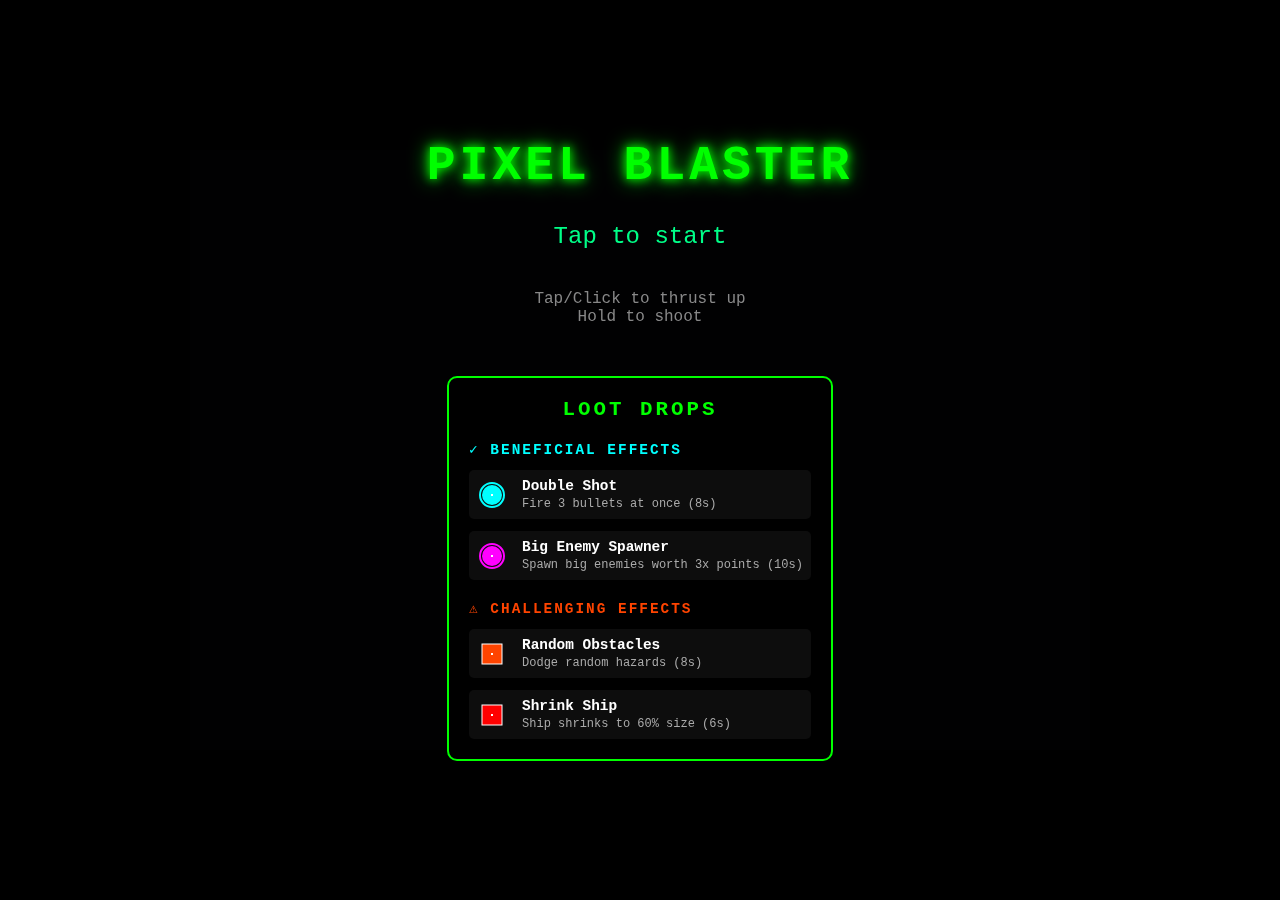
<file: index.html>
<!DOCTYPE html>
<html lang="en">
<head>
    <meta charset="UTF-8">
    <meta name="viewport" content="width=device-width, initial-scale=1.0, user-scalable=no">
    <meta name="theme-color" content="#000000">
    <meta name="description" content="Pixel Blaster - A retro side-scrolling space shooter game">
    <link rel="manifest" href="manifest.json">
    <link rel="stylesheet" href="style.css">
    <title>Pixel Blaster</title>
</head>
<body>
    <div id="gameContainer">
        <canvas id="gameCanvas"></canvas>
        <div id="menu" class="screen active">
            <h1>PIXEL BLASTER</h1>
            <p>Tap to start</p>
            <p class="instructions">Tap/Click to thrust up<br>Hold to shoot</p>
            <div id="lootLegend">
                <h2>LOOT DROPS</h2>
                <div class="legend-section">
                    <h3 class="beneficial-header">✓ BENEFICIAL EFFECTS</h3>
                    <div class="legend-item">
                        <canvas class="loot-icon" data-loot="DOUBLE_SHOT"></canvas>
                        <div class="loot-info">
                            <span class="loot-name">Double Shot</span>
                            <span class="loot-desc">Fire 3 bullets at once (8s)</span>
                        </div>
                    </div>
                    <div class="legend-item">
                        <canvas class="loot-icon" data-loot="BIGGER_ENEMIES"></canvas>
                        <div class="loot-info">
                            <span class="loot-name">Big Enemy Spawner</span>
                            <span class="loot-desc">Spawn big enemies worth 3x points (10s)</span>
                        </div>
                    </div>
                </div>
                <div class="legend-section">
                    <h3 class="challenging-header">⚠ CHALLENGING EFFECTS</h3>
                    <div class="legend-item">
                        <canvas class="loot-icon" data-loot="RANDOM_OBSTACLES"></canvas>
                        <div class="loot-info">
                            <span class="loot-name">Random Obstacles</span>
                            <span class="loot-desc">Dodge random hazards (8s)</span>
                        </div>
                    </div>
                    <div class="legend-item">
                        <canvas class="loot-icon" data-loot="SHRINK_PLAYER"></canvas>
                        <div class="loot-info">
                            <span class="loot-name">Shrink Ship</span>
                            <span class="loot-desc">Ship shrinks to 60% size (6s)</span>
                        </div>
                    </div>
                </div>
            </div>
        </div>
        <div id="gameOver" class="screen">
            <h1>GAME OVER</h1>
            <p id="finalScore">Score: 0</p>
            <p id="highScore">High Score: 0</p>
            <p class="restart">Tap to restart</p>
        </div>
        <div id="hud">
            <div id="score">Score: 0</div>
            <div id="health">Health: ❤❤❤</div>
        </div>
    </div>
    <script src="game.js"></script>
</body>
</html>
</file>
<file: style.css>
* {
    margin: 0;
    padding: 0;
    box-sizing: border-box;
    -webkit-tap-highlight-color: transparent;
}

body {
    font-family: 'Courier New', monospace;
    background: #000;
    color: #fff;
    overflow: hidden;
    touch-action: none;
}

#gameContainer {
    position: relative;
    width: 100vw;
    height: 100vh;
    display: flex;
    justify-content: center;
    align-items: center;
}

#gameCanvas {
    display: block;
    background: #0a0a1a;
    image-rendering: pixelated;
    image-rendering: crisp-edges;
}

.screen {
    position: absolute;
    top: 0;
    left: 0;
    width: 100%;
    height: 100%;
    display: none;
    flex-direction: column;
    justify-content: center;
    align-items: center;
    background: rgba(0, 0, 0, 0.9);
    z-index: 10;
    text-align: center;
    padding: 20px;
    overflow-y: auto;
    overflow-x: hidden;
    -webkit-overflow-scrolling: touch;
}

.screen.active {
    display: flex;
}

.screen h1 {
    font-size: 3rem;
    color: #00ff00;
    text-shadow: 0 0 10px #00ff00, 0 0 20px #00ff00;
    margin-bottom: 20px;
    letter-spacing: 4px;
}

.screen p {
    font-size: 1.5rem;
    margin: 10px 0;
    color: #00ff88;
}

.screen .instructions {
    font-size: 1rem;
    color: #888;
    margin-top: 30px;
}

.screen .restart {
    color: #00ff88;
    animation: pulse 1.5s ease-in-out infinite;
}

#lootLegend {
    margin-top: 40px;
    padding: 20px;
    background: rgba(0, 0, 0, 0.7);
    border: 2px solid #00ff00;
    border-radius: 10px;
    max-width: 500px;
    text-align: left;
}

#lootLegend h2 {
    font-size: 1.3rem;
    color: #00ff00;
    text-align: center;
    margin-bottom: 20px;
    letter-spacing: 3px;
}

#lootLegend h3 {
    font-size: 0.9rem;
    margin-bottom: 12px;
    letter-spacing: 2px;
}

.beneficial-header {
    color: #00ffff;
}

.challenging-header {
    color: #ff4400;
}

.legend-section {
    margin-bottom: 20px;
}

.legend-section:last-child {
    margin-bottom: 0;
}

.legend-item {
    display: flex;
    align-items: center;
    margin-bottom: 12px;
    padding: 8px;
    background: rgba(255, 255, 255, 0.05);
    border-radius: 5px;
}

.legend-item:last-child {
    margin-bottom: 0;
}

.loot-icon {
    width: 30px;
    height: 30px;
    margin-right: 15px;
    flex-shrink: 0;
}

.loot-info {
    display: flex;
    flex-direction: column;
    gap: 3px;
}

.loot-name {
    font-size: 0.9rem;
    font-weight: bold;
    color: #ffffff;
}

.loot-desc {
    font-size: 0.75rem;
    color: #aaaaaa;
}

#hud {
    position: absolute;
    top: 20px;
    left: 20px;
    right: 20px;
    display: none;
    justify-content: space-between;
    z-index: 5;
    font-size: 1.2rem;
    color: #00ff00;
    text-shadow: 0 0 5px #000, 2px 2px 0 #000;
    pointer-events: none;
}

#hud.active {
    display: flex;
}

#score {
    text-align: left;
}

#health {
    text-align: right;
}

@keyframes pulse {
    0%, 100% {
        opacity: 1;
    }
    50% {
        opacity: 0.5;
    }
}

.high-score-link {
    position: absolute;
    top: 20px;
    right: 20px;
    background: rgba(255, 170, 0, 0.9);
    color: #000;
    border: 2px solid #ffaa00;
    padding: 8px 12px;
    font-size: 1.5rem;
    cursor: pointer;
    border-radius: 50%;
    box-shadow: 0 0 15px #ffaa00;
    transition: all 0.3s;
    z-index: 20;
}

.high-score-link:hover {
    background: #ffaa00;
    box-shadow: 0 0 25px #ffaa00;
    transform: scale(1.1);
}

.high-score-link:active {
    transform: scale(0.95);
}

.high-score-list {
    background: rgba(0, 0, 0, 0.8);
    border: 2px solid #ffaa00;
    border-radius: 10px;
    padding: 20px;
    max-width: 600px;
    margin: 20px auto;
}

.high-score-entry {
    display: grid;
    grid-template-columns: 40px 60px 100px 80px 120px;
    gap: 10px;
    padding: 10px 20px;
    margin: 5px 0;
    background: rgba(0, 255, 0, 0.1);
    border: 1px solid #00ff00;
    border-radius: 5px;
    font-family: 'Courier New', monospace;
    font-size: 1.1rem;
    align-items: center;
}

.high-score-entry.top3 {
    background: rgba(255, 170, 0, 0.2);
    border-color: #ffaa00;
    font-size: 1.3rem;
    font-weight: bold;
}

.high-score-rank {
    color: #ffaa00;
    min-width: 40px;
}

.high-score-name {
    color: #00ff00;
    min-width: 60px;
    text-align: center;
}

.high-score-score {
    color: #00ffff;
    min-width: 100px;
    text-align: right;
}

.high-score-distance {
    color: #ff00ff;
    min-width: 80px;
    text-align: right;
}

.high-score-date {
    color: #888;
    min-width: 120px;
    text-align: right;
    font-size: 0.9rem;
}

.menu-button {
    background: #00ff00;
    color: #000;
    border: 2px solid #00ff00;
    padding: 12px 30px;
    font-family: 'Courier New', monospace;
    font-size: 1rem;
    font-weight: bold;
    cursor: pointer;
    margin: 10px;
    border-radius: 5px;
    text-transform: uppercase;
    letter-spacing: 2px;
    transition: all 0.3s;
    box-shadow: 0 0 10px #00ff00;
}

.menu-button:hover {
    background: #00cc00;
    box-shadow: 0 0 20px #00ff00;
    transform: scale(1.05);
}

.menu-button:active {
    transform: scale(0.95);
}

.menu-button:disabled {
    background: #333;
    color: #666;
    border-color: #333;
    box-shadow: none;
    cursor: not-allowed;
    opacity: 0.5;
}

.back-button {
    background: #ff6600;
    border-color: #ff6600;
    box-shadow: 0 0 10px #ff6600;
    margin-top: 20px;
}

.back-button:hover {
    background: #ff8800;
    box-shadow: 0 0 20px #ff6600;
}

.game-over-buttons {
    display: flex;
    gap: 20px;
    margin-top: 30px;
    flex-wrap: wrap;
    justify-content: center;
}

#upgradesGrid {
    display: grid;
    grid-template-columns: repeat(auto-fit, minmax(250px, 1fr));
    gap: 20px;
    margin: 30px 0;
    max-width: 900px;
    padding: 20px;
}

.upgrade-item {
    background: rgba(0, 255, 0, 0.1);
    border: 2px solid #00ff00;
    border-radius: 10px;
    padding: 20px;
    text-align: center;
    transition: all 0.3s;
}

.upgrade-item:hover {
    background: rgba(0, 255, 0, 0.2);
    box-shadow: 0 0 15px #00ff00;
    transform: translateY(-5px);
}

.upgrade-item h3 {
    color: #00ff00;
    font-size: 1.2rem;
    margin-bottom: 10px;
}

.upgrade-item p {
    font-size: 0.9rem;
    margin: 10px 0;
    color: #00ff88;
}

.upgrade-item .price {
    color: #ffaa00;
    font-weight: bold;
    font-size: 1rem;
}

.buy-button {
    background: #00ff00;
    color: #000;
    border: none;
    padding: 10px 20px;
    font-family: 'Courier New', monospace;
    font-weight: bold;
    cursor: pointer;
    border-radius: 5px;
    margin-top: 10px;
    transition: all 0.3s;
}

.buy-button:hover {
    background: #00cc00;
    transform: scale(1.1);
}

.buy-button:disabled {
    background: #666;
    color: #999;
    cursor: not-allowed;
    transform: scale(1);
}

#coinDisplay {
    font-size: 1.5rem;
    color: #ffaa00;
    font-weight: bold;
    text-shadow: 0 0 10px #ffaa00;
}

#perkButtons {
    position: absolute;
    bottom: 60px;
    left: 50%;
    transform: translateX(-50%);
    display: none;
    gap: 5px;
    z-index: 5;
    flex-wrap: wrap;
    justify-content: center;
    max-width: 90%;
}

/* Portrait mode: bottom center */
@media (orientation: portrait) {
    #perkButtons {
        flex-direction: row;
        bottom: 60px;
        left: 50%;
        top: auto;
        transform: translateX(-50%);
    }
}

/* Landscape mode: left side */
@media (orientation: landscape) {
    #perkButtons {
        flex-direction: column;
        left: 10px;
        top: 50%;
        bottom: auto;
        transform: translateY(-50%);
    }
}

#perkButtons.active {
    display: flex;
}

.perk-button {
    background: rgba(0, 255, 0, 0.8);
    color: #000;
    border: 2px solid #00ff00;
    padding: 4px 8px;
    font-family: 'Courier New', monospace;
    font-size: 0.7rem;
    font-weight: bold;
    cursor: pointer;
    border-radius: 3px;
    box-shadow: 0 0 8px #00ff00;
    transition: all 0.3s;
    white-space: nowrap;
    min-width: 40px;
    text-align: center;
}

.perk-button:hover {
    background: rgba(0, 255, 0, 1);
    box-shadow: 0 0 15px #00ff00;
    transform: scale(1.1);
}

.perk-button:active {
    transform: scale(0.9);
}

.perk-button .count {
    display: inline-block;
    background: #000;
    color: #00ff00;
    padding: 1px 4px;
    border-radius: 3px;
    margin-left: 5px;
    font-size: 0.8rem;
}

@media (max-width: 768px) {
    .screen h1 {
        font-size: 2rem;
    }
    
    .screen p {
        font-size: 1.2rem;
    }
    
    #hud {
        font-size: 1rem;
        top: 10px;
        left: 10px;
        right: 10px;
    }
    
    #lootLegend {
        margin-top: 20px;
        padding: 15px;
        max-width: 90%;
        font-size: 0.9rem;
    }
    
    /* Fix high score table overflow in portrait/mobile */
    .high-score-list {
        max-width: 95%;
        padding: 15px 10px;
        overflow-x: auto;
    }
    
    .high-score-entry {
        grid-template-columns: 35px 50px 85px 70px 90px;
        gap: 5px;
        padding: 8px 10px;
        font-size: 0.9rem;
        white-space: nowrap;
    }
    
    .high-score-entry.top3 {
        font-size: 1rem;
    }
    
    .high-score-rank {
        min-width: 35px;
    }
    
    .high-score-name {
        min-width: 50px;
    }
    
    .high-score-score {
        min-width: 85px;
    }
    
    .high-score-distance {
        min-width: 70px;
    }
    
    .high-score-date {
        min-width: 90px;
        font-size: 0.8rem;
    }
    
    #lootLegend h2 {
        font-size: 1.1rem;
        margin-bottom: 15px;
    }
    
    #lootLegend h3 {
        font-size: 0.8rem;
        margin-bottom: 10px;
    }
    
    .legend-item {
        margin-bottom: 10px;
        padding: 6px;
    }
    
    .loot-icon {
        width: 25px;
        height: 25px;
        margin-right: 10px;
    }
    
    .loot-name {
        font-size: 0.8rem;
    }
    
    .loot-desc {
        font-size: 0.7rem;
    }
    
    /* Upgrades Shop mobile optimization */
    #upgradesMenu {
        overflow-y: auto;
        padding: 15px 10px;
    }
    
    #upgradesGrid {
        grid-template-columns: 1fr;
        gap: 15px;
        margin: 20px 0;
        padding: 0 10px;
        max-width: 100%;
        width: 100%;
    }
    
    .upgrade-item {
        padding: 15px;
        width: 100%;
    }
    
    .upgrade-item h3 {
        font-size: 1.1rem;
        margin-bottom: 8px;
    }
    
    .upgrade-item p {
        font-size: 0.85rem;
        margin: 8px 0;
    }
    
    .upgrade-item .price {
        font-size: 0.95rem;
    }
    
    .buy-button {
        padding: 12px 24px;
        font-size: 0.9rem;
        margin-top: 8px;
        min-height: 44px;
    }
    
    #coinDisplay {
        font-size: 1.3rem;
    }
    
    .menu-button {
        padding: 14px 28px;
        font-size: 0.95rem;
        min-height: 44px;
    }
}

/* Landscape orientation optimizations */
@media (max-height: 600px) and (orientation: landscape) {
    .screen h1 {
        font-size: 1.8rem;
        margin-bottom: 10px;
    }
    
    .screen p {
        font-size: 1rem;
        margin: 5px 0;
    }
    
    #lootLegend {
        margin-top: 15px;
        padding: 10px;
        max-height: 60vh;
    }
    
    #lootLegend h2 {
        font-size: 1rem;
        margin-bottom: 10px;
    }
    
    #lootLegend h3 {
        font-size: 0.75rem;
        margin-bottom: 8px;
    }
    
    .legend-item {
        margin-bottom: 8px;
        padding: 4px;
    }
    
    .loot-icon {
        width: 20px;
        height: 20px;
    }
    
    .loot-name {
        font-size: 0.75rem;
    }
    
    .loot-desc {
        font-size: 0.65rem;
    }
    
    #upgradesMenu {
        padding: 10px;
    }
    
    #upgradesGrid {
        grid-template-columns: repeat(auto-fit, minmax(200px, 1fr));
        gap: 12px;
        margin: 15px 0;
    }
    
    .upgrade-item {
        padding: 12px;
    }
    
    .upgrade-item h3 {
        font-size: 1rem;
    }
    
    .upgrade-item p {
        font-size: 0.75rem;
        margin: 6px 0;
    }
    
    .menu-button {
        padding: 10px 20px;
        font-size: 0.85rem;
        min-height: 36px;
    }
    
    .game-over-buttons {
        gap: 12px;
        margin-top: 15px;
    }
}

/* Portrait orientation optimizations */
@media (min-aspect-ratio: 1/2) and (orientation: portrait) {
    #lootLegend {
        max-width: 85%;
    }
    
    #upgradesGrid {
        grid-template-columns: 1fr;
        max-width: 400px;
    }
}

/* Perk Selection Screen Styles */
#perkSelectionMenu .selection-info {
    font-size: 1rem;
    color: #ffaa00;
    margin-bottom: 20px;
    line-height: 1.6;
}

#selectionStatus {
    display: flex;
    gap: 40px;
    justify-content: center;
    margin-bottom: 20px;
    padding: 15px;
    background: rgba(0, 0, 0, 0.6);
    border: 2px solid #00ff00;
    border-radius: 8px;
}

.status-item {
    display: flex;
    flex-direction: column;
    align-items: center;
    gap: 8px;
    font-size: 1.1rem;
    color: #00ff88;
}

.status-item span:last-child {
    font-size: 1.4rem;
    font-weight: bold;
    color: #00ff00;
}

.selection-error {
    min-height: 30px;
    color: #ff4444;
    font-weight: bold;
    font-size: 1rem;
    margin-bottom: 10px;
    text-shadow: 0 0 10px #ff4444;
}

#perkSelectionGrid {
    display: flex;
    flex-direction: column;
    gap: 30px;
    max-width: 900px;
    width: 100%;
    margin: 20px 0;
}

.selection-section {
    background: rgba(0, 255, 0, 0.05);
    border: 2px solid #00ff00;
    border-radius: 10px;
    padding: 20px;
}

.selection-section h3 {
    color: #00ff00;
    font-size: 1.2rem;
    margin-bottom: 20px;
    text-align: center;
    letter-spacing: 2px;
}

.selection-category {
    display: grid;
    grid-template-columns: repeat(auto-fit, minmax(200px, 1fr));
    gap: 15px;
}

.selection-perk-item {
    background: rgba(0, 0, 0, 0.7);
    border: 2px solid #00ff00;
    border-radius: 8px;
    padding: 15px;
    cursor: pointer;
    transition: all 0.3s;
    position: relative;
}

.selection-perk-item:hover {
    background: rgba(0, 255, 0, 0.15);
    box-shadow: 0 0 15px #00ff00;
    transform: translateY(-3px);
}

.selection-perk-item.selected {
    background: rgba(0, 255, 0, 0.3);
    border-color: #00ff00;
    box-shadow: 0 0 20px #00ff00;
}

.selection-perk-item.disabled {
    opacity: 0.4;
    cursor: not-allowed;
    border-color: #666;
}

.selection-perk-item.disabled:hover {
    background: rgba(0, 0, 0, 0.7);
    box-shadow: none;
    transform: none;
}

.selection-perk-item h4 {
    color: #00ff00;
    font-size: 1.1rem;
    margin-bottom: 8px;
}

.selection-perk-item p {
    font-size: 0.85rem;
    color: #00ff88;
    margin: 5px 0;
}

.selection-perk-item .count-badge {
    position: absolute;
    top: 10px;
    right: 10px;
    background: #ffaa00;
    color: #000;
    border-radius: 50%;
    width: 28px;
    height: 28px;
    display: flex;
    align-items: center;
    justify-content: center;
    font-weight: bold;
    font-size: 0.9rem;
}

@media (max-width: 768px) {
    .selection-category {
        grid-template-columns: 1fr;
    }
    
    #selectionStatus {
        gap: 20px;
        font-size: 0.9rem;
    }
    
    .status-item span:last-child {
        font-size: 1.2rem;
    }
}

/* Update Notification Banner */
.update-notification {
    position: fixed;
    top: 0;
    left: 0;
    right: 0;
    background: linear-gradient(135deg, #00ff00 0%, #00dd00 100%);
    color: #000;
    padding: 15px 20px;
    z-index: 9999;
    box-shadow: 0 4px 20px rgba(0, 255, 0, 0.5);
    animation: slideDown 0.4s ease-out;
}

@keyframes slideDown {
    from {
        transform: translateY(-100%);
        opacity: 0;
    }
    to {
        transform: translateY(0);
        opacity: 1;
    }
}

.update-content {
    display: flex;
    align-items: center;
    justify-content: center;
    gap: 15px;
    flex-wrap: wrap;
    max-width: 1200px;
    margin: 0 auto;
}

.update-message {
    font-weight: bold;
    font-size: 1rem;
    text-shadow: 0 1px 2px rgba(0, 0, 0, 0.2);
}

.update-button {
    background: #000;
    color: #00ff00;
    border: 2px solid #000;
    padding: 8px 20px;
    font-family: 'Courier New', monospace;
    font-weight: bold;
    font-size: 0.95rem;
    cursor: pointer;
    border-radius: 5px;
    transition: all 0.3s;
    box-shadow: 0 2px 8px rgba(0, 0, 0, 0.3);
}

.update-button:hover {
    background: #111;
    transform: scale(1.05);
    box-shadow: 0 4px 12px rgba(0, 0, 0, 0.5);
}

.update-button:active {
    transform: scale(0.98);
}

.dismiss-button {
    background: transparent;
    border: none;
    color: #000;
    font-size: 1.8rem;
    line-height: 1;
    cursor: pointer;
    padding: 0 8px;
    transition: all 0.2s;
    font-weight: bold;
    margin-left: auto;
}

.dismiss-button:hover {
    transform: scale(1.2);
    opacity: 0.8;
}

@media (max-width: 600px) {
    .update-notification {
        padding: 12px 15px;
    }
    
    .update-content {
        gap: 10px;
    }
    
    .update-message {
        font-size: 0.9rem;
        flex: 1 1 100%;
        text-align: center;
    }
    
    .update-button {
        padding: 10px 16px;
        font-size: 0.85rem;
    }
    
    .dismiss-button {
        position: absolute;
        top: 5px;
        right: 5px;
        font-size: 1.5rem;
    }
}
</file>
